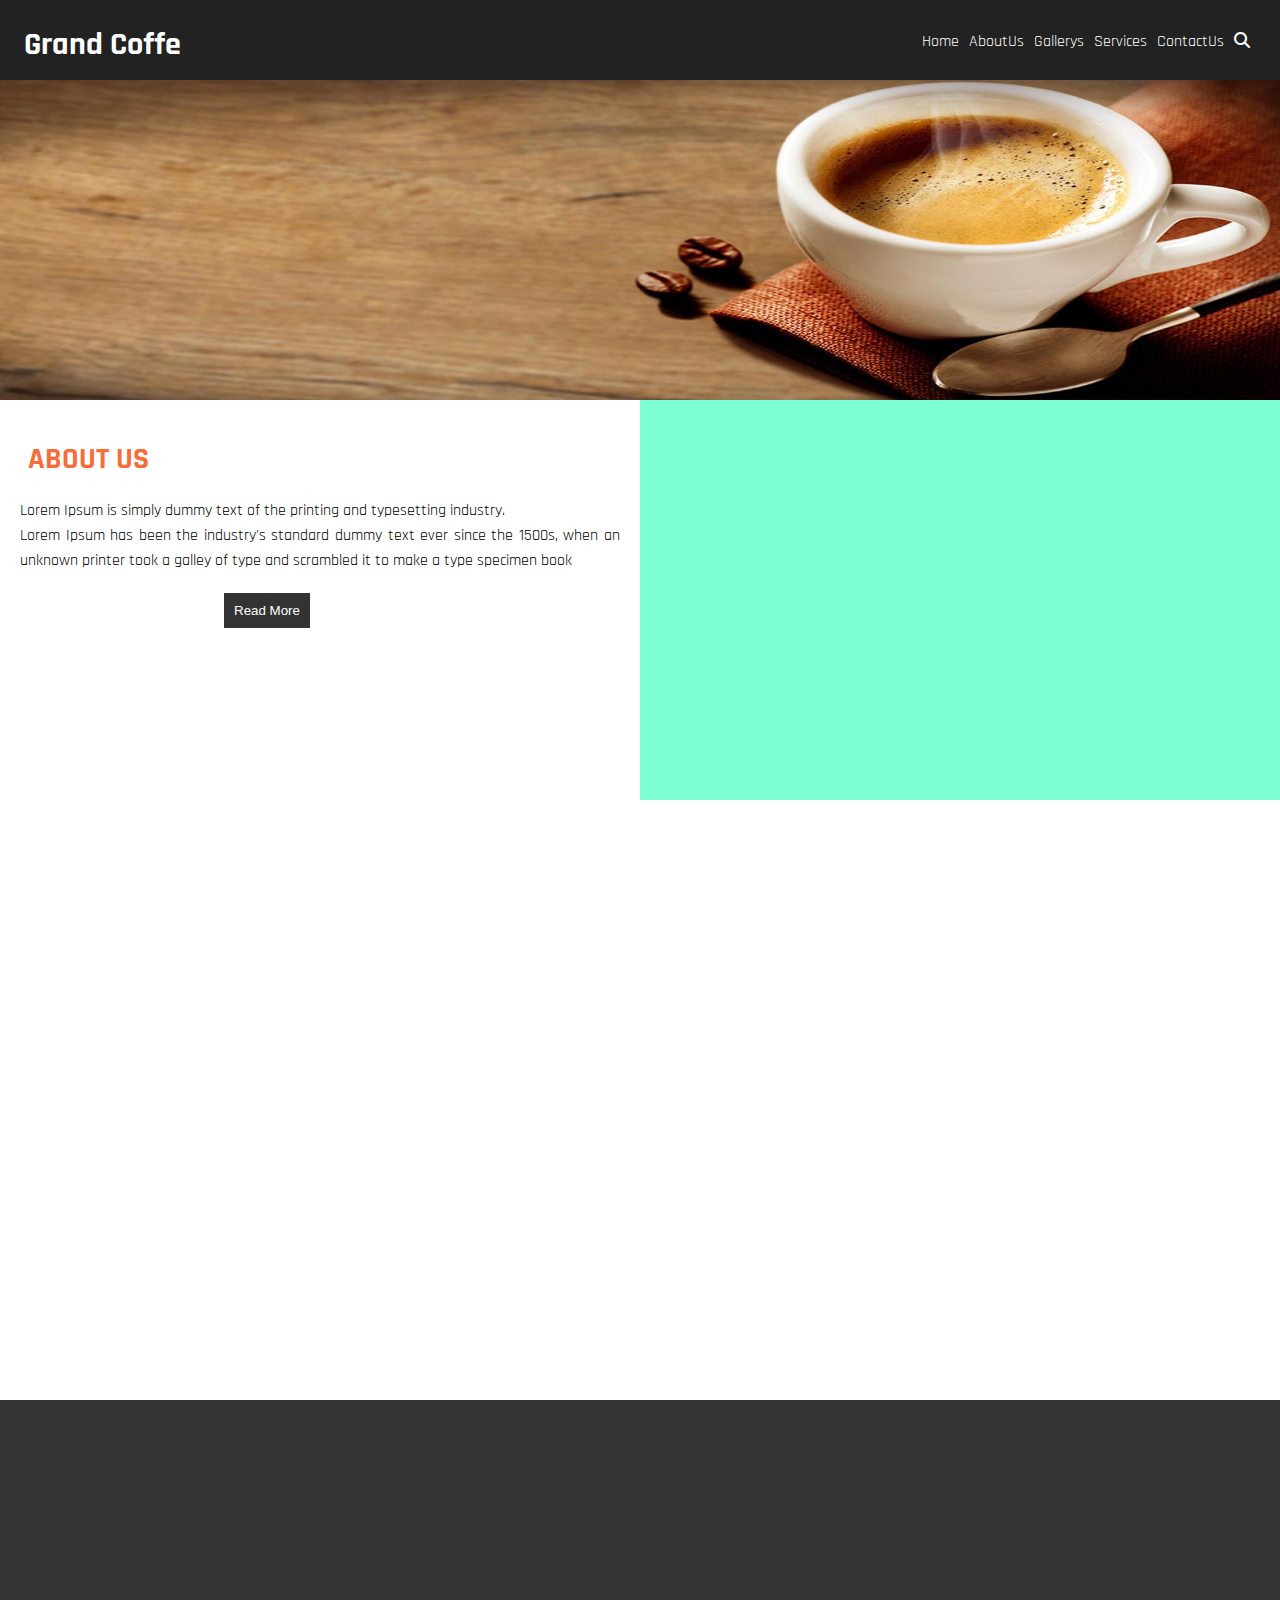
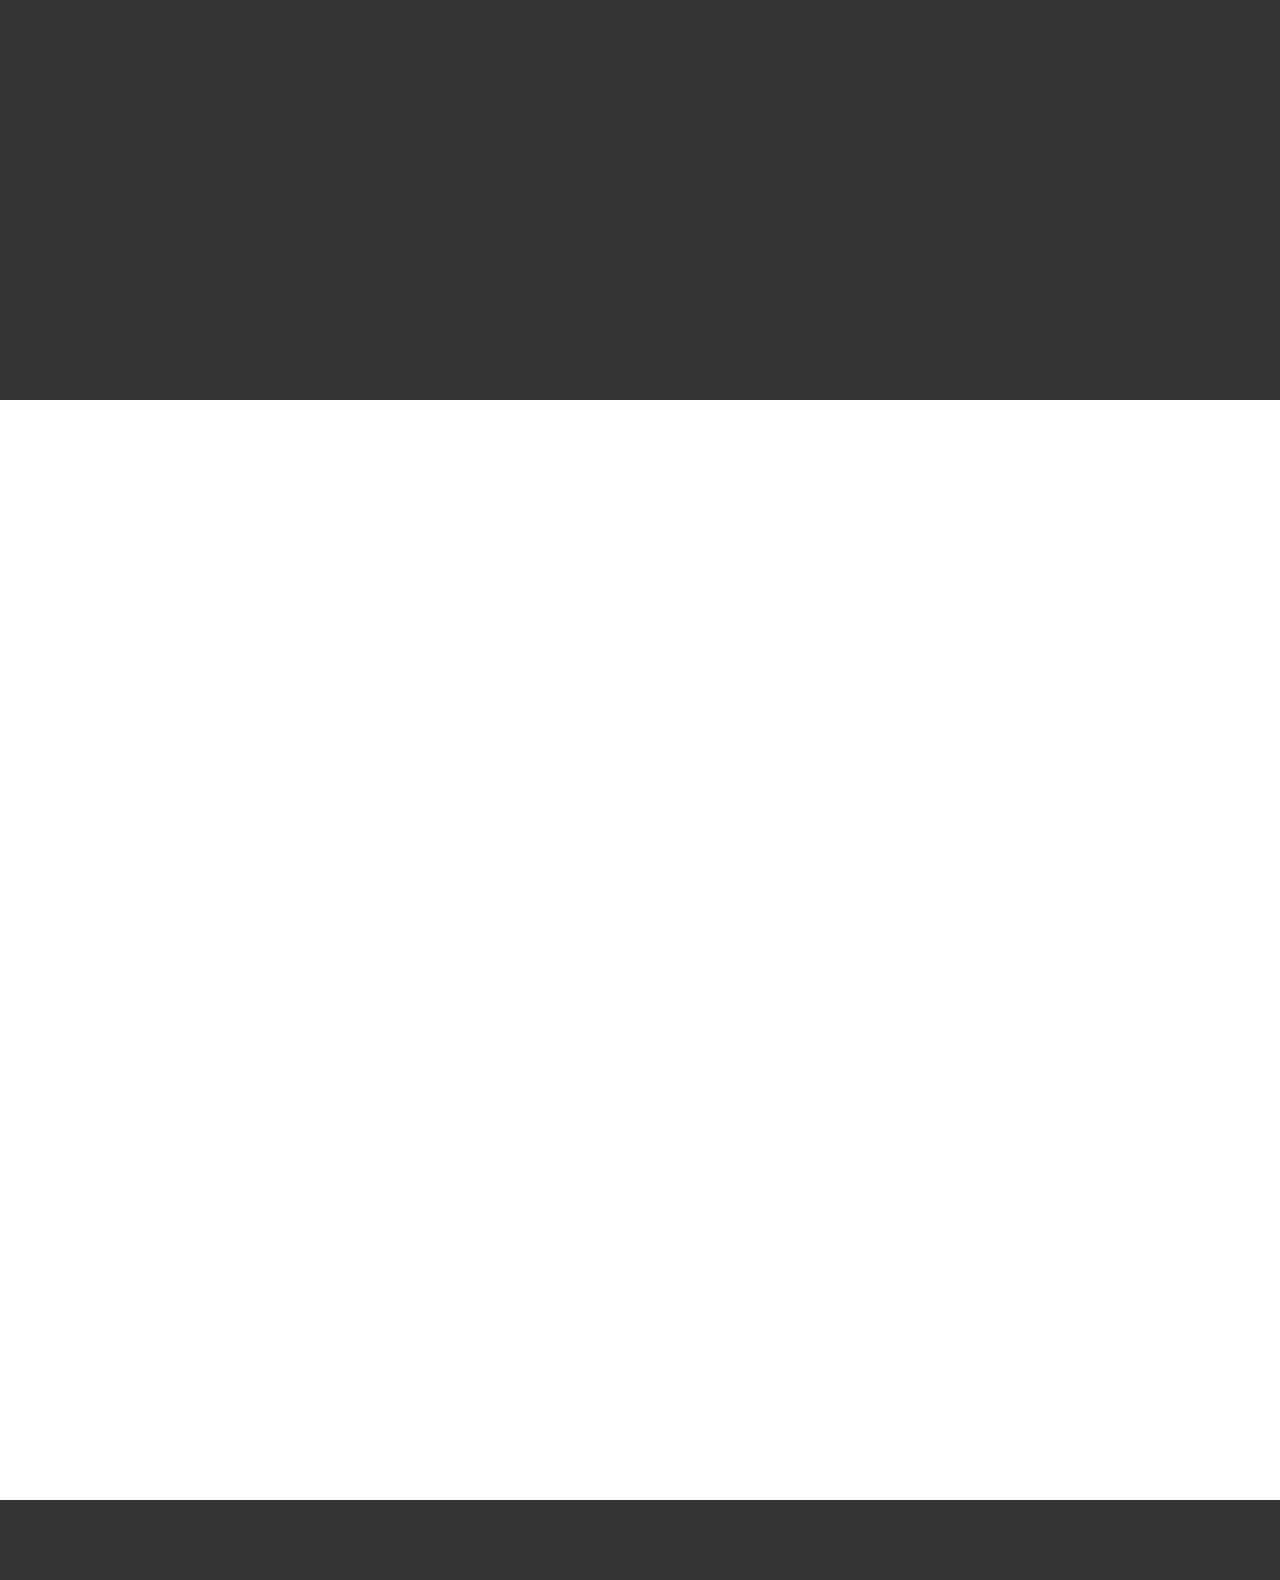
<file: index.html>
<!DOCTYPE html>
<html lang="en">
<head>
    <meta charset="UTF-8">
    <meta name="viewport" content="width=device-width, initial-scale=1.0">
    <title>RESTAU56</title>
    <link rel="stylesheet" href="./assets/css/style.css"/>
    <link rel="stylesheet" href="https://cdnjs.cloudflare.com/ajax/libs/font-awesome/6.4.2/css/all.min.css"/>

</head>
<body>
    <!--Topbar-->
    <div class="topbar">
        <h1 class="heading">Grand Coffe</h1>
        <ul class="menu">
            <li><a href="#">Home</a></li>
            <li><a href="#">AboutUs</a></li>
            <li><a href="#">Gallerys</a></li>
            <li><a href="#">Services</a></li>
            <li><a href="#">ContactUs</a></li>
            <li><a href="#"><i class="fa fa-search" aria-hidden="true"></i></a></li>
        </ul>
    </div>
    <!--Topbar-->
    <!--Topbar-->
    <div class="slidersection">

        
    </div>
    <!--Topbar-->
    <!--Topbar-->
    <div class="aboutus">
        <div class="left">
            <h1 class="heading">about us</h1>
            <p>Lorem Ipsum is simply dummy text of the printing and typesetting industry.<br> Lorem Ipsum has been the industry's standard dummy text ever since the 1500s, when an unknown printer took a galley of type and scrambled it to make a type specimen book</p>
            <button>Read More</button>
        </div>
        <div class="right">

        </div>        
    </div>
    <!--Topbar-->
    <!--Topbar-->
    <div class="gallery">
        
    </div>
    <!--Topbar-->
    <!--Topbar-->
    <div class="services">
        
    </div>
    <!--Topbar-->
    <!--Topbar-->
    <div class="testimonial">
        
    </div>
    <!--Topbar-->
    <!--Topbar-->
    <div class="contactus">
        
    </div>
    <!--Topbar-->
    <!--Topbar-->
    <div class="footermenu">
        
    </div>
    <!--Topbar-->
    <!--Topbar-->
    <div class="footer">
        
    </div>
    <!--Topbar-->

</body>
</html>
</file>
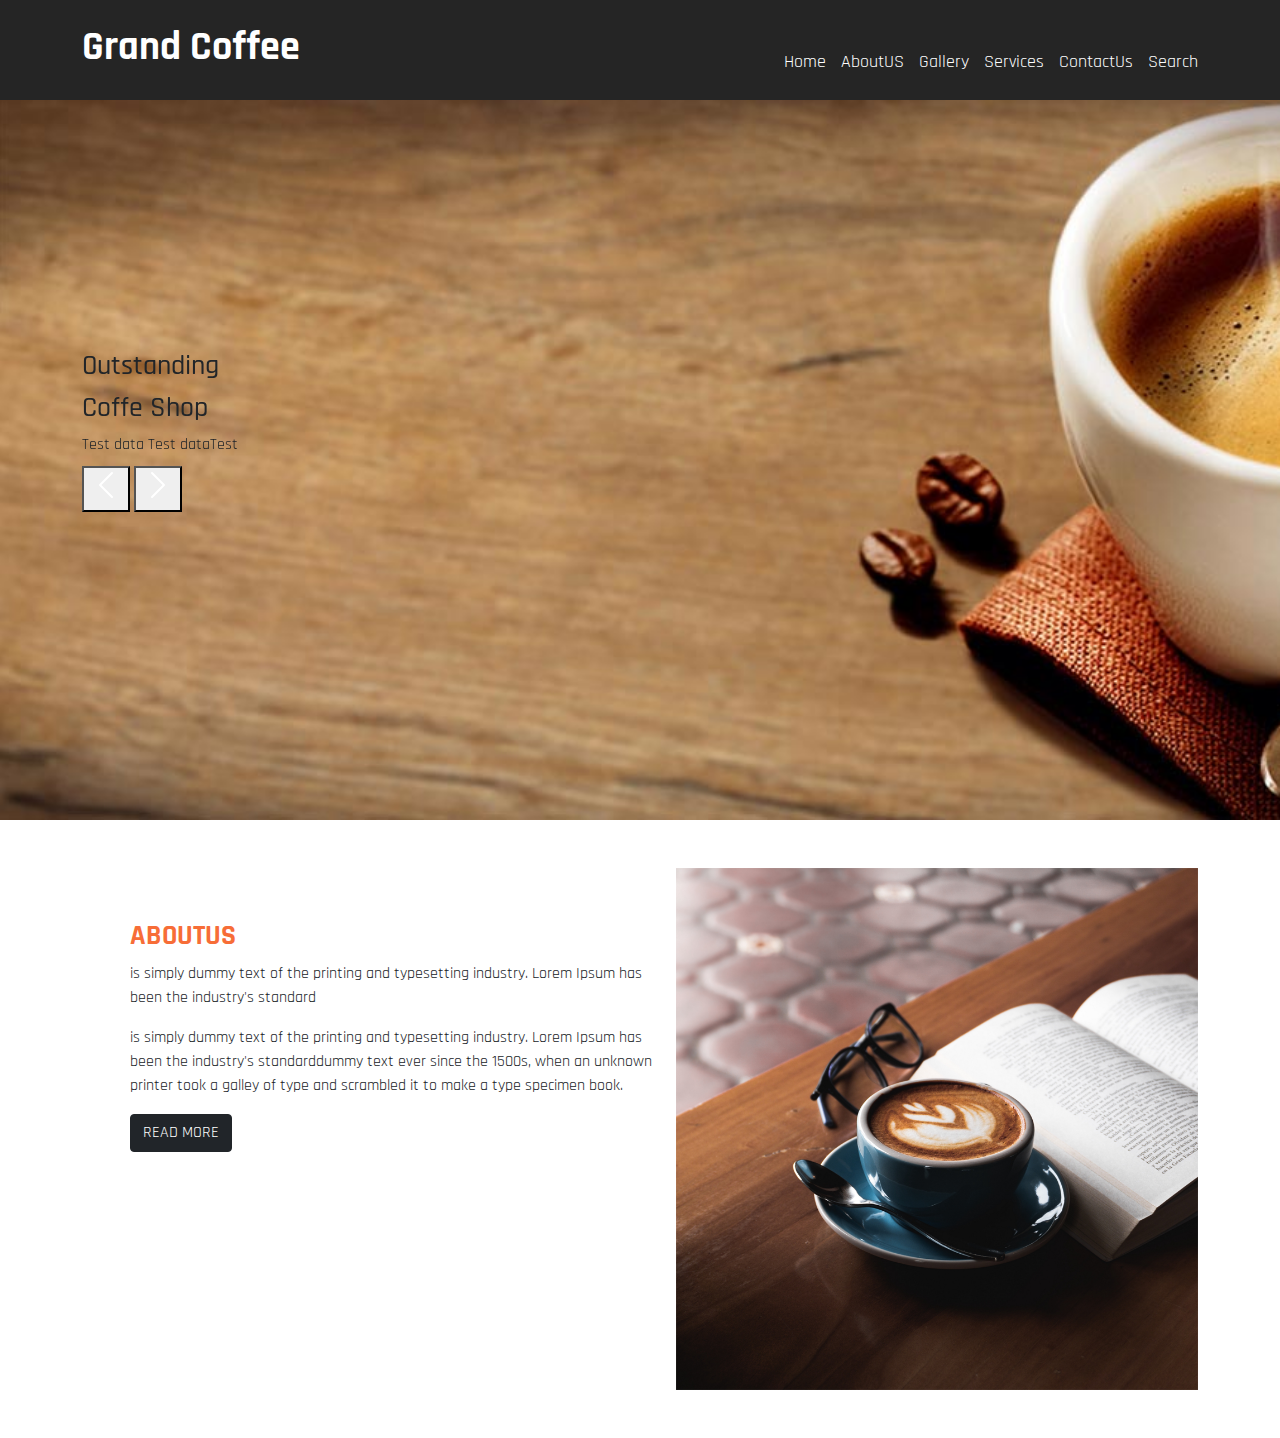
<file: index1.html>
<!DOCTYPE html>
<html lang="en">
<head>
    <meta charset="UTF-8">
    <meta name="viewport" content="width=device-width, initial-scale=1.0">
    <title>RESTAU</title>
    <link rel="stylesheet" href="./assets/bst/css/bootstrap.min.css"/>
    <link rel="stylesheet" href="./assets/css/style1.css"/>
</head>
<body>
<!--Topbar-->
<div class="container-fluid topbar">
    <div class="container">
    <div class="row">
        <div class="col-4">
            <h1 class="pt-4">Grand Coffee</h1>
        </div>
        <div class="col-8">
            <ul class="menu pt-5">
                <li><a href="#">Home</a></li>
                <li><a href="#">AboutUS</a></li>
                <li><a href="#">Gallery</a></li>
                <li><a href="#">Services</a></li>
                <li><a href="#">ContactUs</a></li>
                <li><a href="#">Search</a></li>
            </ul>
        </div>

    </div>
    </div>
</div>
<!--Topbar-->

<!--Slider-->
<div class="container-fluid sliderContainer">
<!--Pasted Code-->
<div class="container">
    <div class="row">
        <div class="col-6">
            <!--Slider-->
            <div id="carouselExampleInterval" style="margin-top:250px;" class="carousel slide" data-bs-ride="carousel">
                <div class="carousel-inner">
                  <div class="carousel-item active"  data-bs-interval="10000">
                   <h3>Outstanding</h3>
                   <h3>Coffe Shop</h3>
                   <p>Test data Test dataTest</p>
                   <a href="#"> LEARN MORE</a>
                   
                  </div>
                  <div class="carousel-item" data-bs-interval="2000">
                    <h3>Outstanding</h3>
                    <h3>Coffe Shop</h3>
                    <p>Test data Test dataTest dataTest dataTest dataTest dataTest dataTest dataTest data<br>
                        <a>LEARN MORE</a>
                    </p>
                    
                  </div>
                  <div class="carousel-item">
                    <h3>Outstanding</h3>
                    <h3>Coffe Shop</h3>
                    <p>Test data Test dataTest dataTest dataTest dataTest dataTest dataTest dataTest data<br>
                        <a>LEARN MORE</a>
                    </p>
                    
                  </div>
                </div>
                <button type="button" class="my-3" data-bs-target="#carouselExampleInterval" data-bs-slide="prev">
                  <span class="carousel-control-prev-icon" aria-hidden="true"></span>
                  <span class="visually-hidden">Previous</span>
                </button>
                <button  type="button" class="my-3" data-bs-target="#carouselExampleInterval" data-bs-slide="next">
                  <span class="carousel-control-next-icon" aria-hidden="true"></span>
                  <span class="visually-hidden">Next</span>
                </button>
              </div>
            <!--Slider-->
        </div>
    </div>
</div>  
<!--Pasted Code-->
</div>
<!--Slider-->
<!--AboutUs-->
<div class="container aboutus">
    <div class="row">
        <div class="col-6">
            <h3>ABOUTUS</h3>
            <p> is simply dummy text of the printing and typesetting industry. Lorem Ipsum has been the industry's standard</p>
            <p> is simply dummy text of the printing and typesetting industry. Lorem Ipsum has been the industry's standarddummy text ever since the 1500s, when an unknown printer took a galley of type and scrambled it to make a type specimen book.</p>
            <button class="btn btn-dark">READ MORE</button>
        </div>
        <!--Right Image Aboutus-->
        <div class="col-6">
            <div class="row">
                <div class="col-12  my-5">
                    <img src="./assets/images/about-img.png" width="100%" class="img">
                </div>
            </div>
        </div>
         <!--Right Image Aboutus-->
    </div>
</div>
<!--AboutUs-->


  <script src="https://cdn.jsdelivr.net/npm/bootstrap@5.0.2/dist/js/bootstrap.bundle.min.js" integrity="sha384-MrcW6ZMFYlzcLA8Nl+NtUVF0sA7MsXsP1UyJoMp4YLEuNSfAP+JcXn/tWtIaxVXM" crossorigin="anonymous"></script>   
  
</body>
</html>
</file>
<file: assets/css/style.css>
@import url('https://fonts.googleapis.com/css?family=Rajdhani:300,400,500,600,700');
@import url('https://fonts.googleapis.com/css?family=Poppins:300,400,500,600,700');

body,div,h1{
    margin:0;
    padding:0;
    font-family:'Rajdhani';
}
.topbar{
    width:100%;
    height:80px;
    background-color: #222;
}
.topbar .heading
{
    color:#fff;
    padding:12px;
    margin:12px;
    float:left;
}
.topbar .menu{
    float:right;
    margin-right:30px;
    padding-top:15px;
    list-style-type:none;
}
.topbar .menu li{
    float:left;
    margin-left:10px;
    transition: all .3s ease-in-out;
}
.topbar .menu li a{
    text-decoration: none;
    color:#fff;
}
.topbar .menu li a:hover{
color: red;
}
.slidersection{
    width:100%;
    height:320px;
    background-color: #fff;
    background-image: url('../images/banner-bg.png');
    background-size:100% 100%;
    
    background-repeat: no-repeat;

}
.aboutus{
    width:100%;
    height:400px;
    background-color: #fff;
    
}
.aboutus .left{
    width:50%;
    height:400px;
    /*background-color: bisque;*/
    float:left;

}
.aboutus .left .heading{
    color:#f76d37;
    text-transform:uppercase;
    font-size: 30px;
    padding-left: 28px;
    /*text-align: center;*/
    padding-top:40px;
}
.aboutus .left p{
    text-align: justify;
    line-height: 25px;
    padding: 10px;
    margin: 10px;
}
.aboutus .left button{
    background-color: #333;
    padding:10px;
    margin-left:35%;
    color:#fff;
    border: 0;

 box-shadow: none;
 border-radius: 0px;

}
.aboutus .left button:hover{
    background-color:#f76d37;
    color:#fff;
}
.aboutus .right{
    width:50%;
    height:400px;
    background-color: aquamarine;
    float:left;
}
.gallery{
    width:100%;
    height:600px;
    background-color: #fff;
}
.services{
    width:100%;
    height:600px;
    background-color: #333;
}
.testimonial{
    width:100%;
    height:600px;
    background-color: #fff;
}
.contactus{
    width:100%;
    height:7 00px;
    background-color: #333;
}
.footermenu{
    width:100%;
    height:500px;
    background-color: #fff;
}
.footer{
    width:100%;
    height:80px;
    background-color: #333;
}
</file>
<file: assets/css/style1.css>
@import url('https://fonts.googleapis.com/css?family=Rajdhani:300,400,500,600,700');
@import url('https://fonts.googleapis.com/css?family=Poppins:300,400,500,600,700');
body{
      font-family:'Rajdhani';
}
.topbar{
    background-color:#252525;
    color:#fff;
    height:100px;
}
.topbar h1{
    font-weight: bold;
}
.menu
{
    list-style-type:none;
    float:right;
}
.menu li
{
    float:left;
    margin-left:15px;

}
.menu li a{
    text-decoration: none;
    color:#fff;
    font-size:18px;
}
.menu li a:hover{
    color:#f76d37;
}
/*------------------*/
.sliderContainer{
    background-image: url('../images/banner-bg.png');
    background-size: cover;
    height:80vh;
}
.carousel{
    margin-top: 50px;
  }
  .carousel-inner{
    height: 100px;
  }
  .carousel-caption{
    color: #fff;
    top: 50%;
  }
  .carousel-item{
    height:500px  !important;
  }
  .aboutus{
    padding-left:60px;
  }
  .aboutus h3{
    color:#f76d37;
    font-weight: bold;
    margin-top:100px;
  }
</file>
